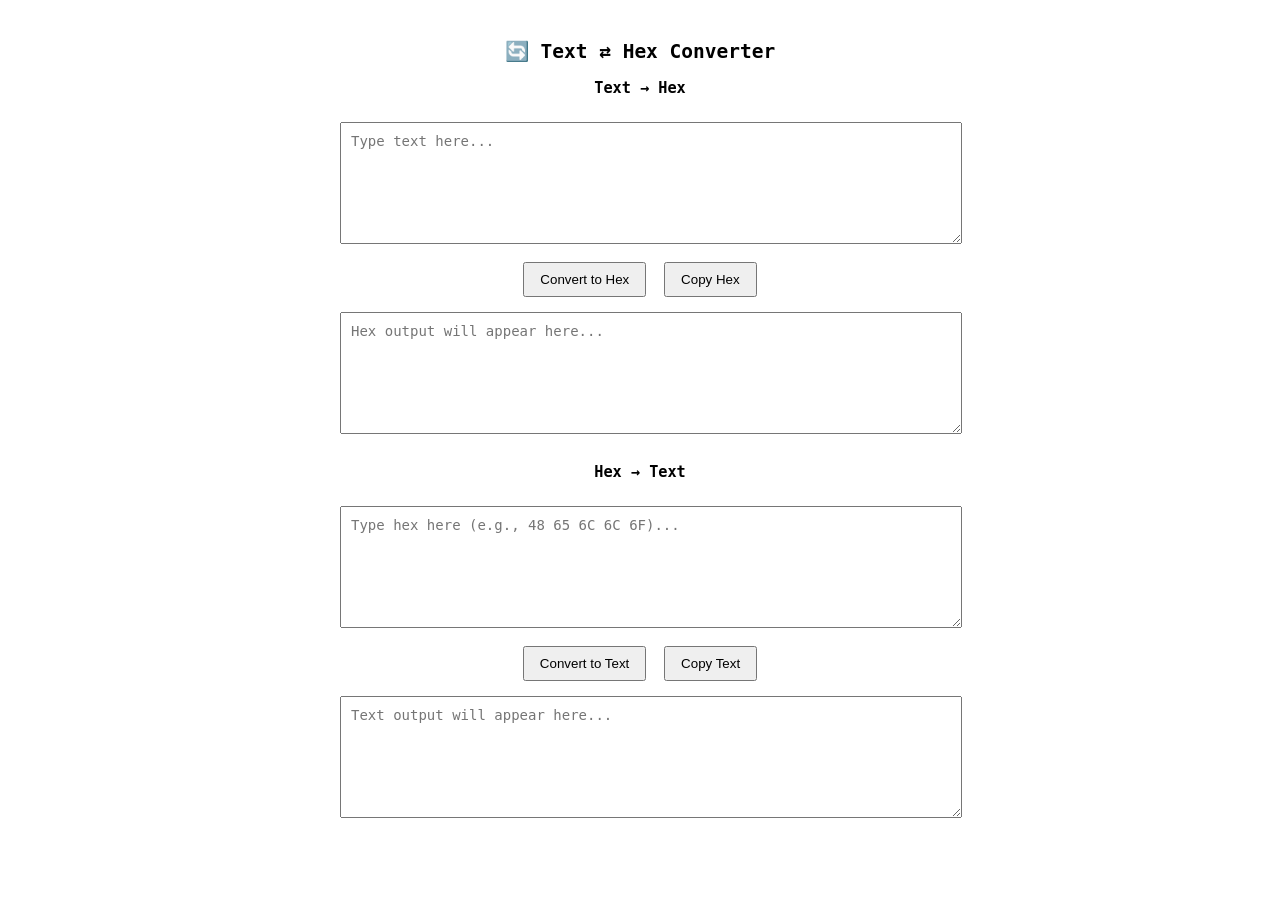
<file: html/converter.html>
<!DOCTYPE html>
    <html lang="en">
    <head>
    <meta charset="UTF-8">
    <title>Text ⇄ Hex Converter</title>
    <style>
        body { font-family: monospace; max-width: 600px; margin: 40px auto; text-align: center; }
        textarea { width: 100%; height: 100px; margin: 10px 0; padding: 10px; font-size: 14px; }
        button { margin: 5px; padding: 8px 15px; cursor: pointer; }
    </style>
    </head>
    <body>
    <h2>🔄 Text ⇄ Hex Converter</h2>
    
    <h3>Text → Hex</h3>
    <textarea id="textInput" placeholder="Type text here..."></textarea>
    <button onclick="toHex()">Convert to Hex</button>
    <button onclick="copyText('hexOutput')">Copy Hex</button>
    <textarea id="hexOutput" readonly placeholder="Hex output will appear here..."></textarea>

    <h3>Hex → Text</h3>
    <textarea id="hexInput" placeholder="Type hex here (e.g., 48 65 6C 6C 6F)..."></textarea>
    <button onclick="toText()">Convert to Text</button>
    <button onclick="copyText('textOutput')">Copy Text</button>
    <textarea id="textOutput" readonly placeholder="Text output will appear here..."></textarea>

    <script>
        function toHex() {
        const text = document.getElementById("textInput").value;
        let hex = '';
        for (let i = 0; i < text.length; i++) {
            hex += text.charCodeAt(i).toString(16).padStart(2, '0').toUpperCase() + ' ';
        }
        document.getElementById("hexOutput").value = hex.trim();
        }

        function toText() {
        const hex = document.getElementById("hexInput").value.trim().split(/\s+/);
        let text = '';
        try {
            for (let h of hex) {
            text += String.fromCharCode(parseInt(h, 16));
            }
        } catch {
            text = "⚠️ Invalid hex input!";
        }
        document.getElementById("textOutput").value = text;
        }

        function copyText(id) {
        const el = document.getElementById(id);
        el.select();
        document.execCommand("copy");
        }
    </script>
    </body>
    </html>
</file>
